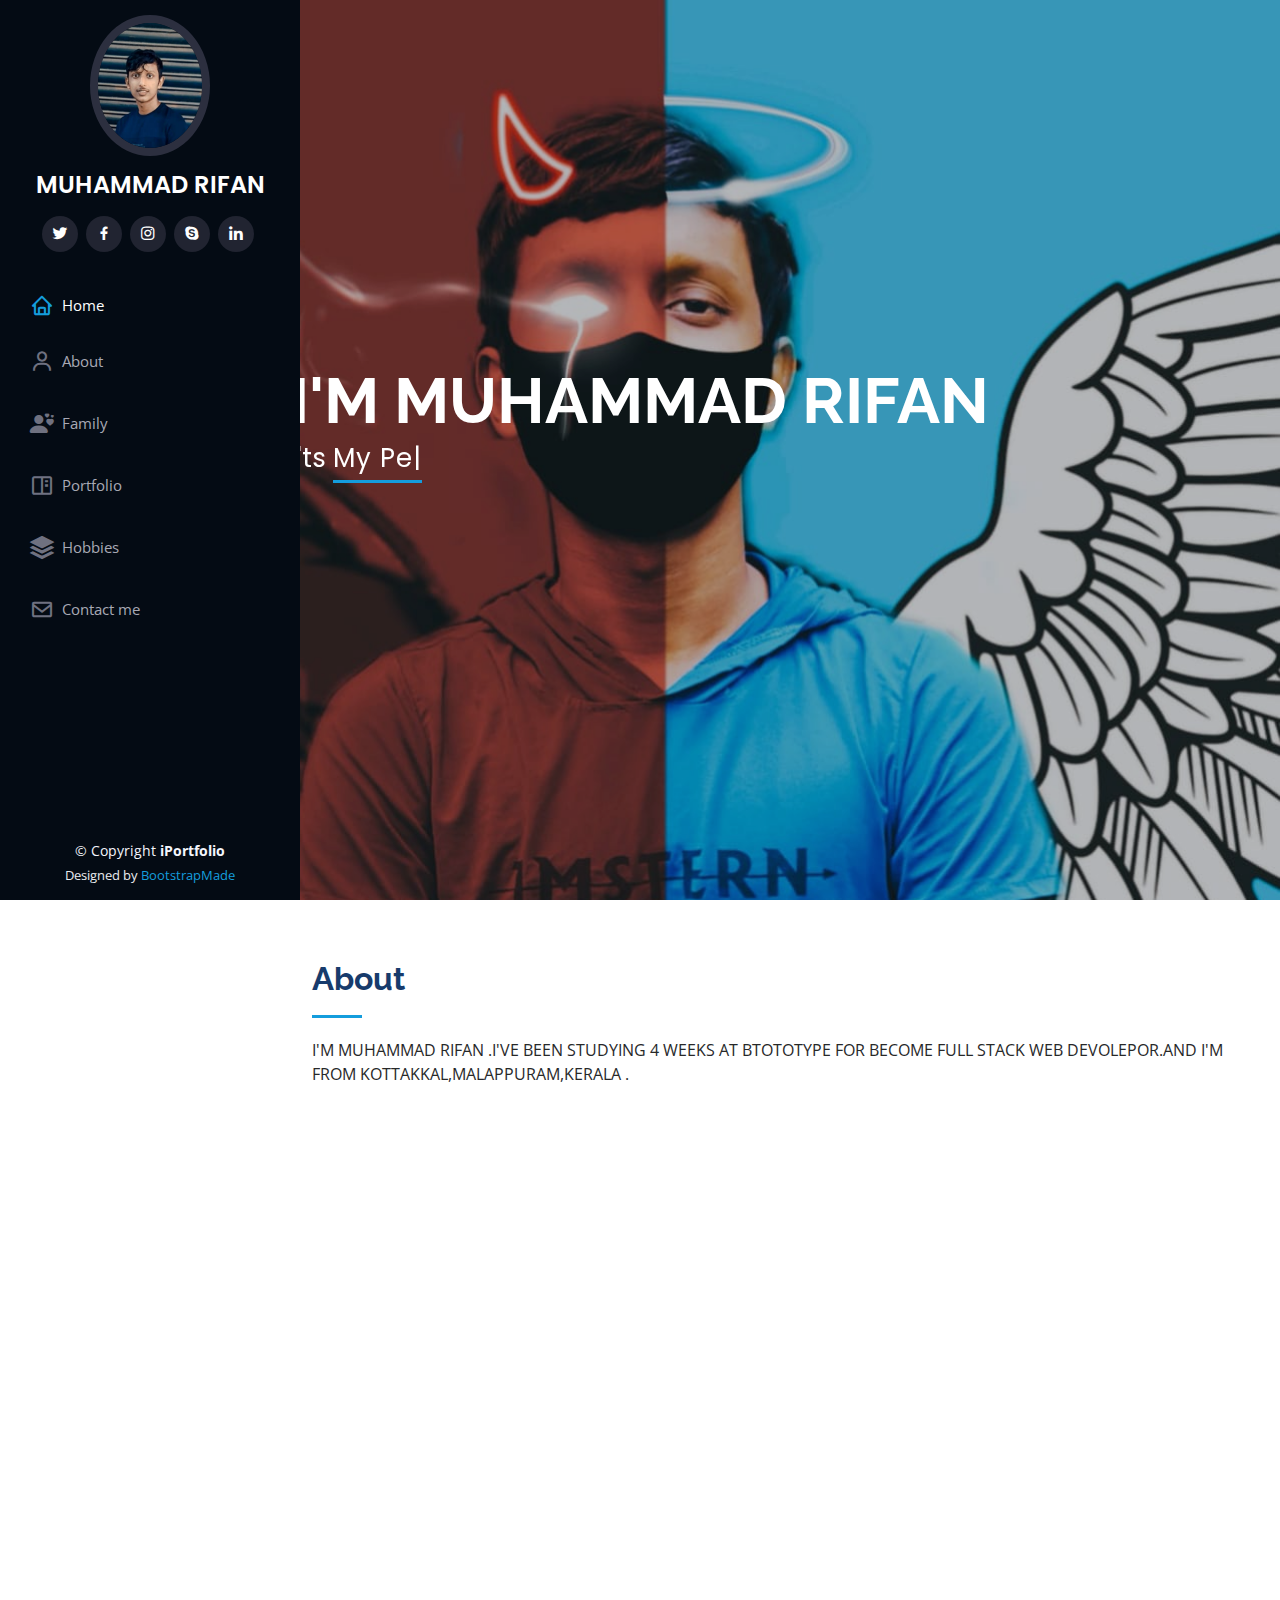
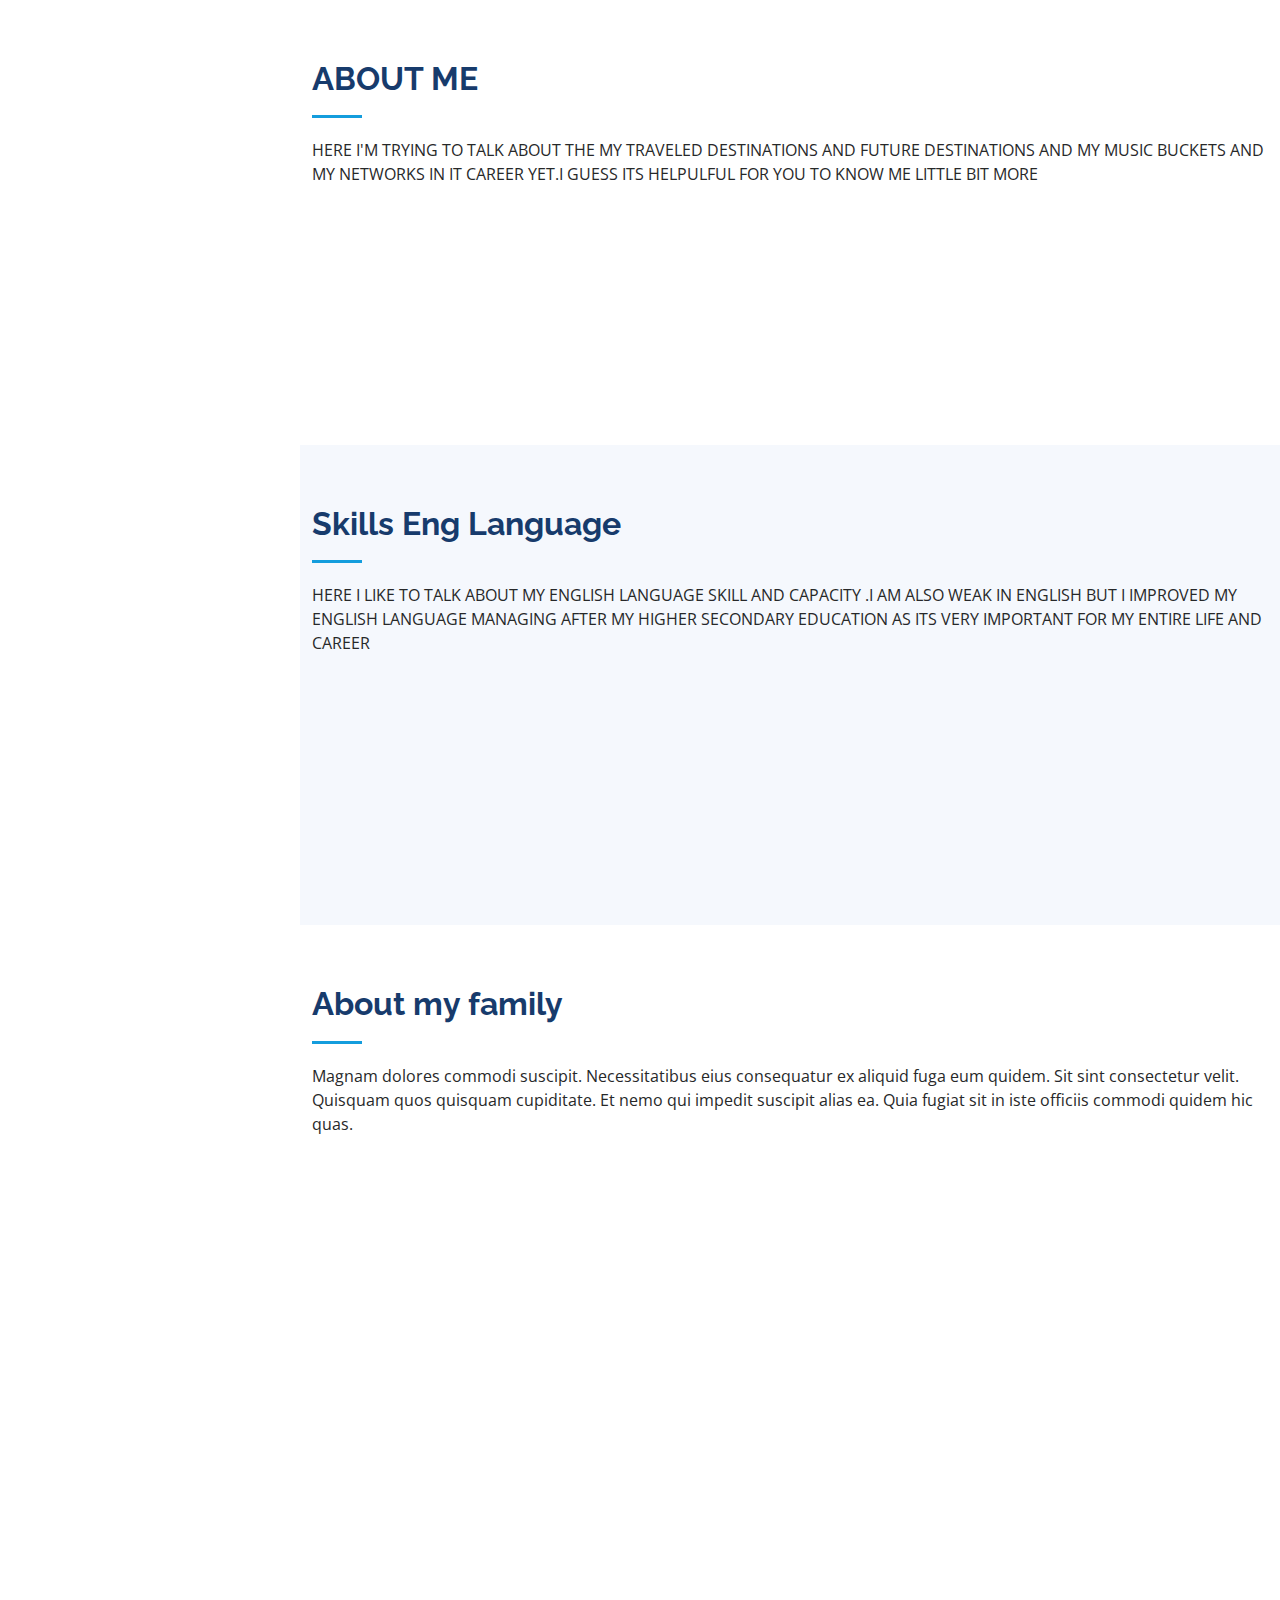
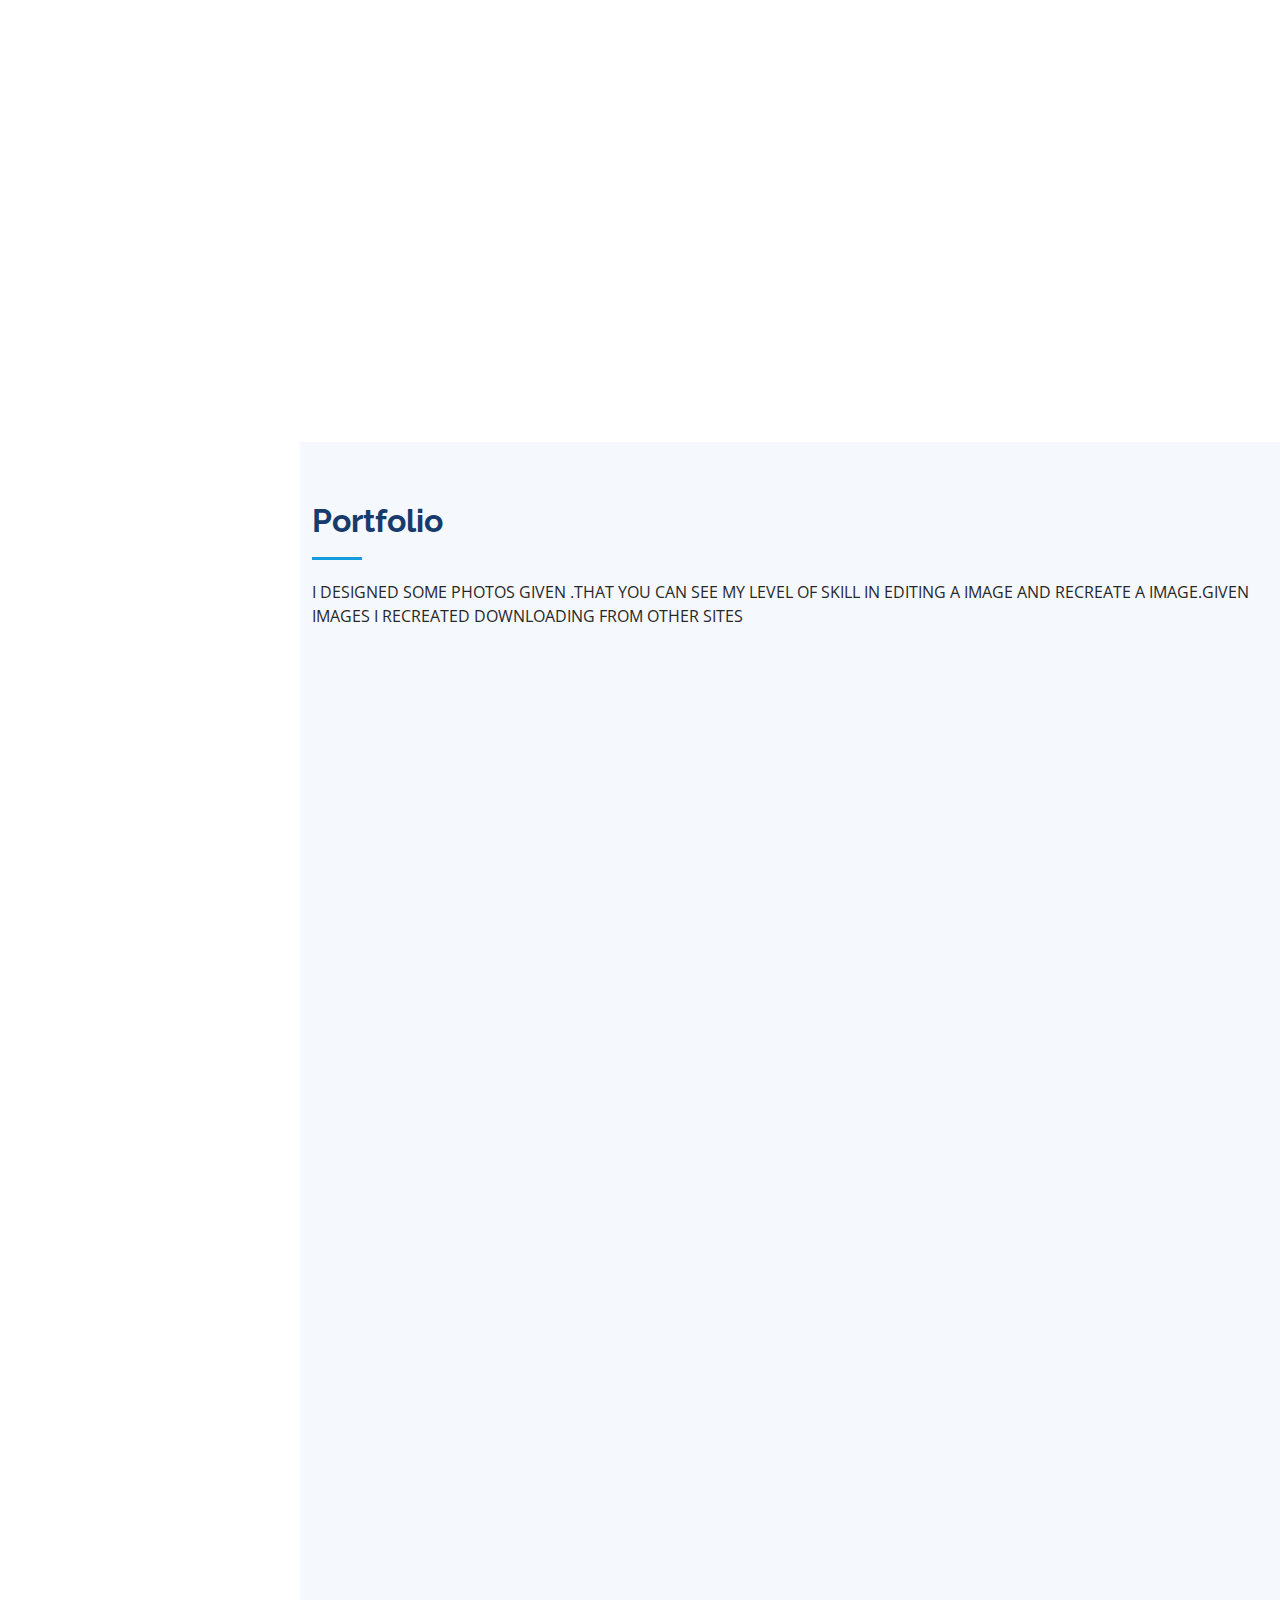
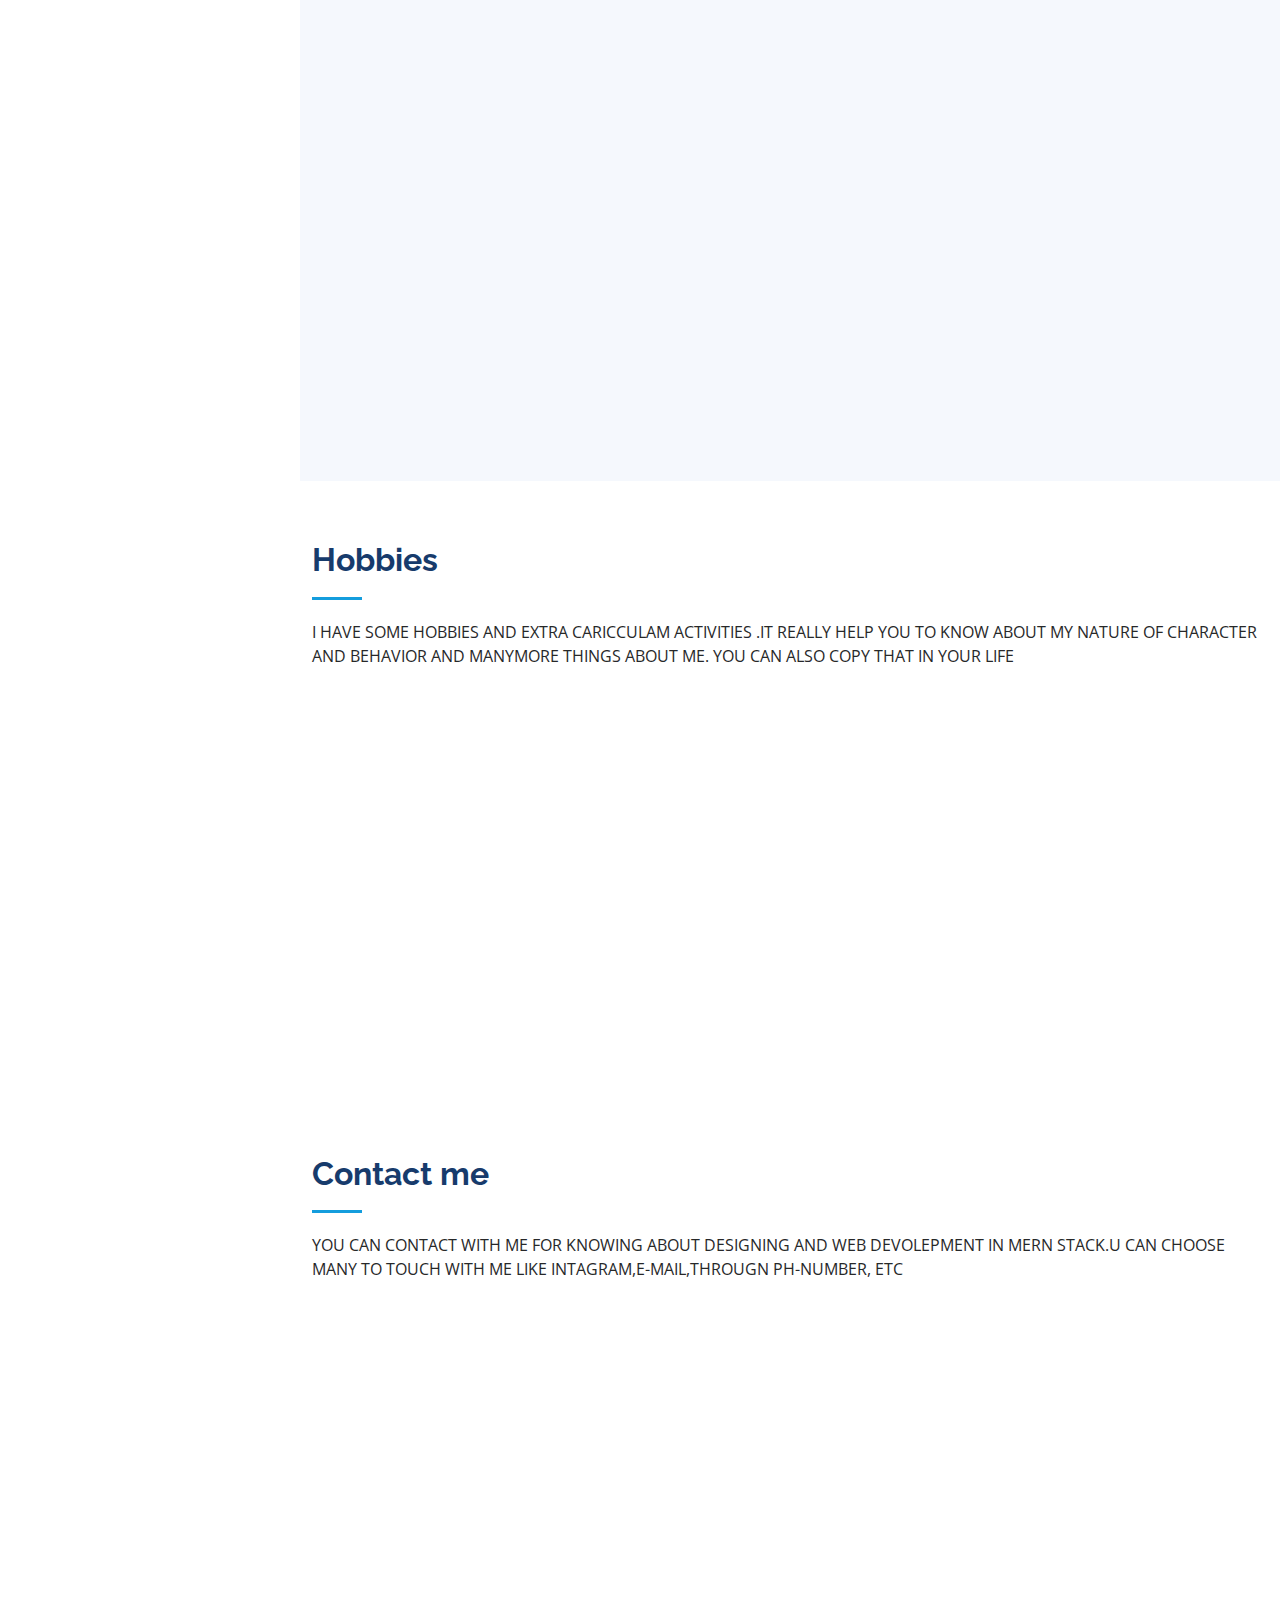
<file: index.html>
<!DOCTYPE html>
<html lang="en">

<head>
  <meta charset="utf-8">
  <meta content="width=device-width, initial-scale=1.0" name="viewport">

  <title>MUHAMMED RIFAN</title>
  <meta content="" name="description">
  <meta content="" name="keywords">

  <!-- Favicons -->
  <link rel="icon" type="image/x-icon" href="assets/img/img4.jpg">
  
  <!-- Google Fonts -->
  <link href="https://fonts.googleapis.com/css?family=Open+Sans:300,300i,400,400i,600,600i,700,700i|Raleway:300,300i,400,400i,500,500i,600,600i,700,700i|Poppins:300,300i,400,400i,500,500i,600,600i,700,700i" rel="stylesheet">
  <script src =

  "https://code.jquery.com/jquery-3.5.0.js">
      </script>
  <!-- Vendor CSS Files -->
  <link href="assets/vendor/aos/aos.css" rel="stylesheet">
  <link href="assets/vendor/bootstrap/css/bootstrap.min.css" rel="stylesheet">
  <link href="assets/vendor/bootstrap-icons/bootstrap-icons.css" rel="stylesheet">
  <link href="assets/vendor/boxicons/css/boxicons.min.css" rel="stylesheet">
  <link href="assets/vendor/glightbox/css/glightbox.min.css" rel="stylesheet">
  <link href="assets/vendor/swiper/swiper-bundle.min.css" rel="stylesheet">

  <!-- Template Main CSS File -->
  <link href="assets/css/style.css" rel="stylesheet">

  <!-- =======================================================
  * Template Name: iPortfolio - v3.10.0
  * Template URL: https://bootstrapmade.com/iportfolio-bootstrap-portfolio-websites-template/
  * Author: BootstrapMade.com
  * License: https://bootstrapmade.com/license/
  ======================================================== -->
</head>

<body>

  <!-- ======= Mobile nav toggle button ======= -->
  <i class="bi bi-list mobile-nav-toggle d-xl-none"></i>

  <!-- ======= Header ======= -->
  <header id="header">
    <div class="d-flex flex-column">

      <div class="profile">
        <img src="assets/img/img1.jpg" alt="" class="img-fluid rounded-circle">
        <h1 class="text-light"><a href="index.html">MUHAMMAD RIFAN</a></h1>
        <div class="social-links mt-3 text-center">
          <a href="#" class="twitter"><i class="bx bxl-twitter"></i></a>
          <a href="https://www.facebook.com/profile.php?id=100089732186227&mibextid=ZbWKwL" class="facebook"><i class="bx bxl-facebook"></i></a>
          <a href="https://instagram.com/rifan_ax3?igshid=ZDdkNTZiNTM=" class="instagram"><i class="bx bxl-instagram"></i></a>
          <a href="#" class="google-plus"><i class="bx bxl-skype"></i></a>
          <a href="#" class="linkedin"><i class="bx bxl-linkedin"></i></a>
        </div>
      </div>

      <nav id="navbar" class="nav-menu navbar">
        <ul>
          <li><a href="#hero" class="nav-link scrollto active"><i class="bx bx-home"></i> <span>Home</span></a></li>
          <li><a href="#about" class="nav-link scrollto"><i class="bx bx-user"></i> <span>About</span></a></li>
          <li><a href="#resume" class="nav-link scrollto"><i class="bi bi-person-hearts"></i> <span>Family</span></a></li>
          <li><a href="#portfolio" class="nav-link scrollto"><i class="bx bx-book-content"></i> <span>Portfolio</span></a></li>
          <li><a href="#services" class="nav-link scrollto"><i class="bi bi-stack"></i> <span>Hobbies</span></a></li>
          <li><a href="#contact" class="nav-link scrollto"><i class="bx bx-envelope"></i> <span>Contact me</span></a></li>
        </ul>
      </nav><!-- .nav-menu -->
    </div>
  </header><!-- End Header -->

  <!-- ======= Hero Section ======= -->
  <section id="hero" class="d-flex flex-column justify-content-center align-items-center">
    <div class="hero-container" data-aos="fade-in">
      <h1>I'M  MUHAMMAD RIFAN</h1>
      <p>I'ts <span class="typed" data-typed-items=" My Personal website, time to know me, My passion"></span></p>
    </div>
  </section><!-- End Hero -->

  <main id="main">

    <!-- ======= About Section ======= -->
    <section id="about" class="about">
      <div class="container">

        <div class="section-title">
          <h2>About</h2>
          <p>I'M MUHAMMAD RIFAN .I'VE BEEN STUDYING 4 WEEKS AT BTOTOTYPE FOR BECOME FULL STACK WEB DEVOLEPOR.AND I'M FROM KOTTAKKAL,MALAPPURAM,KERALA .</p>
        </div>

        <div class="row">
          <div class="col-lg-4" data-aos="fade-right">
            <img src="assets/img/img1.jpg " class="img-fluid" alt="">
          </div>
          <div class="col-lg-8 pt-4 pt-lg-0 content" data-aos="fade-left">
            <h3>MERN STACK DEVOLEPOR &amp; WEB DESIGNER.</h3>
            <p class="fst-italic">
             I'M JUST STARTED TO LEARN MERN STACK DEVELOPER AT BROTOTYPE.IF WANT TO KNOW ABOUT ME MORE ,IT'S GAVE IN BELOW
            </p>
            <div class="row">
              <div class="col-lg-6">
                <ul>
                  <li><i class="bi bi-chevron-right"></i> <strong>Birthday:</strong> <span>26-07-2004</span></li>
                  <li><i class="bi bi-chevron-right"></i> <strong>Website:</strong> <span>www.rifanax3.com</span></li>
                  <li><i class="bi bi-chevron-right"></i> <strong>Phone:</strong> <span>8138957263</span></li>
                  <li><i class="bi bi-chevron-right"></i> <strong>Town:</strong> <span>kottakkal,malappuram</span></li>
                </ul>
              </div>
              <div class="col-lg-6">
                <ul>
                  <li><i class="bi bi-chevron-right"></i> <strong>Age:</strong> <span>18</span></li>
                  <li><i class="bi bi-chevron-right"></i> <strong>Qualification:</strong> <span>Pluse two</span></li>
                  <li><i class="bi bi-chevron-right"></i> <strong>PhEmailone:</strong> <span>email@rifanrifan5544.com</span></li>
                  <li><i class="bi bi-chevron-right"></i> <strong>Domain:</strong> <span>MERN stack</span></li>
                </ul>
              </div>
            </div>
            <p>
             I COMPLETED MY HIGHER SECONDARY EDUCATION FROM G.H.S.S.OTHUKKUNGAL ,MALAPPURAM.AND MY SREAM WAS BIO-SCIENCE. AFTER I CHOOSE 6 MONTH MERN STACK DEVELOPMENT.I LOVE FOOTBALL AND MY IDOL IS CRISTIANO RONALDO.MY HAVE 6 MEMBERS ,ME IS ONE OF ELDER BROTHER AND 3 SISTERS AND A YOUNG BROTHER .AND I'M ALSO A TRAVEL LOVER SO,I ALAWAYS WATCH SAFARI T.V FOR THE PROGRAM SANCHARAM 
            </p>
          </div>
        </div>

      </div>
    </section><!-- End About Section -->

    <!-- ======= Facts Section ======= -->
    <section id="facts" class="facts">
      <div class="container">

        <div class="section-title">
          <h2>ABOUT ME</h2>
          <p>HERE I'M TRYING TO TALK ABOUT THE MY TRAVELED DESTINATIONS AND FUTURE DESTINATIONS AND MY MUSIC BUCKETS AND MY NETWORKS IN IT CAREER YET.I GUESS ITS HELPULFUL FOR YOU TO KNOW ME LITTLE BIT MORE</p>
        </div>

        <div class="row no-gutters">

          <div class="col-lg-3 col-md-6 d-md-flex align-items-md-stretch" data-aos="fade-up">
            <div class="count-box">
              <i class="bi bi-emoji-smile"></i>
              <span data-purecounter-start="0" data-purecounter-end="41" data-purecounter-duration="1" class="purecounter"></span>
              <p><strong>Happy Destination</strong> in 57 places kerala</p>
            </div>
          </div>

          <div class="col-lg-3 col-md-6 d-md-flex align-items-md-stretch" data-aos="fade-up" data-aos-delay="100">
            <div class="count-box">
              <i class="bi bi-journal-richtext"></i>
              <span data-purecounter-start="0" data-purecounter-end="200" data-purecounter-duration="1" class="purecounter"></span>
              <p><strong>Future Destinations</strong> All over the world</p>
            </div>
          </div>

          <div class="col-lg-3 col-md-6 d-md-flex align-items-md-stretch" data-aos="fade-up" data-aos-delay="200">
            <div class="count-box">
              <i class="bi bi-headset"></i>
              <span data-purecounter-start="0" data-purecounter-end="1453" data-purecounter-duration="1" class="purecounter"></span>
              <p><strong>My Music Asset</strong> fav:mary on a</p>
            </div>
          </div>

          <div class="col-lg-3 col-md-6 d-md-flex align-items-md-stretch" data-aos="fade-up" data-aos-delay="300">
            <div class="count-box">
              <i class="bi bi-people"></i>
              <span data-purecounter-start="0" data-purecounter-end="32" data-purecounter-duration="1" class="purecounter"></span>
              <p><strong>Total networks</strong> in IT career</p>
            </div>
          </div>

        </div>

      </div>
    </section><!-- End Facts Section -->

    <!-- ======= Skills Section ======= -->
    <section id="skills" class="skills section-bg">
      <div class="container">

        <div class="section-title">
          <h2>Skills Eng Language</h2>
          <p>HERE I LIKE TO TALK ABOUT MY ENGLISH LANGUAGE SKILL AND CAPACITY .I AM ALSO WEAK IN ENGLISH BUT I IMPROVED MY ENGLISH LANGUAGE MANAGING AFTER MY HIGHER SECONDARY EDUCATION AS ITS VERY IMPORTANT FOR MY ENTIRE LIFE AND CAREER </p>
        </div>

        <div class="row skills-content">

          <div class="col-lg-6" data-aos="fade-up">

            <div class="progress">
              <span class="skill">Reading <i class="val">90%</i></span>
              <div class="progress-bar-wrap">
                <div class="progress-bar" role="progressbar" aria-valuenow="90" aria-valuemin="0" aria-valuemax="100"></div>
              </div>
            </div>

            <div class="progress">
              <span class="skill">Lisening <i class="val">70%</i></span>
              <div class="progress-bar-wrap">
                <div class="progress-bar" role="progressbar" aria-valuenow="70" aria-valuemin="0" aria-valuemax="100"></div>
              </div>
            </div>

            <div class="progress">
              <span class="skill">Speaking <i class="val">65%</i></span>
              <div class="progress-bar-wrap">
                <div class="progress-bar" role="progressbar" aria-valuenow="65" aria-valuemin="0" aria-valuemax="100"></div>
              </div>
            </div>

          </div>

          <div class="col-lg-6" data-aos="fade-up" data-aos-delay="100">

            <div class="progress">
              <span class="skill">Writing <i class="val">88%</i></span>
              <div class="progress-bar-wrap">
                <div class="progress-bar" role="progressbar" aria-valuenow="88" aria-valuemin="0" aria-valuemax="100"></div>
              </div>
            </div>

            <div class="progress">
              <span class="skill">Creativity <i class="val">75%</i></span>
              <div class="progress-bar-wrap">
                <div class="progress-bar" role="progressbar" aria-valuenow="75" aria-valuemin="0" aria-valuemax="100"></div>
              </div>
            </div>

            <div class="progress">
              <span class="skill">Presentation <i class="val">55%</i></span>
              <div class="progress-bar-wrap">
                <div class="progress-bar" role="progressbar" aria-valuenow="55" aria-valuemin="0" aria-valuemax="100"></div>
              </div>
            </div>

          </div>

        </div>

      </div>
    </section><!-- End Skills Section -->

    <!-- ======= Resume Section ======= -->
    <section id="resume" class="resume">
      <div class="container">

        <div class="section-title">
          <h2>About my family</h2>
          <p>Magnam dolores commodi suscipit. Necessitatibus eius consequatur ex aliquid fuga eum quidem. Sit sint consectetur velit. Quisquam quos quisquam cupiditate. Et nemo qui impedit suscipit alias ea. Quia fugiat sit in iste officiis commodi quidem hic quas.</p>
        </div>

        <div class="row">
          <div class="col-lg-6" data-aos="fade-up">
            <h3 class="resume-title">Mother</h3>
            <div class="resume-item pb-0">
              <h4>KHAIRUNNISA</h4>
              <h5>38 - YEAR</h5>
              <p><em>Working as a house wife</em></p>
              <ul>
                <li>Born on malappuram 12-05-1984</li>
                <li>Occupasion: none</li>
                <li>Education: 12th standard</li>
                <li>WEbsite:www.gfk@gmail.com</li>
              </ul>
            </div>

            <h3 class="resume-title">Sister</h3>
            <div class="resume-item">
              <h4>NAHEEMA RIFNA</h4>
              <h5>16 YEAR</h5>
              <p><em>High school student</em></p>
             
              <ul>
                <li>Born on malappuram 08-08-2006</li>
      
                <li>Education: 10th standard</li>
                <li>insta:dstvlogs</li>
              </ul>
             
            </div>
            <div class="resume-item">
              <h4>NAJA RIFNA</h4>
              <h5>10 YEAR</h5>
              <p><em>Student at U.P school</em></p>
              <ul>
                <li>Born on malappuram 16-03-2013</li>
      
                <li>Education: 10th standard</li>
                
              </ul>
            </div>
          </div>
          <div class="col-lg-6" data-aos="fade-up" data-aos-delay="100">
            <h3 class="resume-title">Father</h3>
            <div class="resume-item">
              <h4>ABDUL GAFOOR</h4>
              <h5>45 - YEAR</h5>
              <p><em>Working at, salalah, Oman </em></p>
              <ul>
                <li>Born on malappuram 12-05-1976</li>
                <li>Occupasion: business </li>
                <li>Education: 10th standard</li>
                <li>spouse:khairinnisa</li>
                <li>WEbsite:www.gfk@gmail.com</li>
              </ul>
            </div>
            <div class="resume-item">
              <h3 class="resume-title">Brother</h3>
              <h4>MUHAMMED RISHAN</h4>
              <h5>7 YEAR</h5>
              <p><em>Student at L.P school</em></p>
              <ul>
                <li>Born on kottakkal 16-03-2016</li>
                <li>Education: 2nd standard</li>
                
              </ul>
            </div>
          </div>
        </div>

      </div>
    </section><!-- End Resume Section -->

    <!-- ======= Portfolio Section ======= -->
    <section id="portfolio" class="portfolio section-bg">
      <div class="container">

        <div class="section-title">
          <h2>Portfolio</h2>
          <p>I DESIGNED SOME PHOTOS GIVEN .THAT YOU CAN SEE MY LEVEL OF SKILL IN EDITING A IMAGE AND RECREATE A IMAGE.GIVEN IMAGES I RECREATED DOWNLOADING FROM OTHER SITES</p>
        </div>

        <div class="row" data-aos="fade-up">
          <div class="col-lg-12 d-flex justify-content-center">
            <ul id="portfolio-flters">
              <li data-filter="*" class="filter-active">All</li>
              <li data-filter=".filter-app">App</li>
              <li data-filter=".filter-card">Card</li>
              <li data-filter=".filter-web">Web</li>
            </ul>
          </div>
        </div>

        <div class="row portfolio-container" data-aos="fade-up" data-aos-delay="100">

          <div class="col-lg-4 col-md-6 portfolio-item filter-app">
            <div class="portfolio-wrap">
              <img src="assets/img/img1.jpg"  class="img-fluid" alt="">
              <div class="portfolio-links">
                <a href="assets/img/portfolio/portfolio-1.jpg" data-gallery="portfolioGallery" class="portfolio-lightbox" title="App 1"><i class="bx bx-plus"></i></a>
                <a href="portfolio-details.html" title="More Details"><i class="bx bx-link"></i></a>
              </div>
            </div>
          </div>

          <div class="col-lg-4 col-md-6 portfolio-item filter-web">
            <div class="portfolio-wrap">
              <img src="assets/img/img2.jpg" class="img-fluid" alt="">
              <div class="portfolio-links">
                <a href="assets/img/portfolio/portfolio-2.jpg" data-gallery="portfolioGallery" class="portfolio-lightbox" title="Web 3"><i class="bx bx-plus"></i></a>
                <a href="portfolio-details.html" title="More Details"><i class="bx bx-link"></i></a>
              </div>
            </div>
          </div>

          <div class="col-lg-4 col-md-6 portfolio-item filter-app">
            <div class="portfolio-wrap">
              <img src="assets/img/img3.jpg" class="img-fluid" alt="">
              <div class="portfolio-links">
                <a href="assets/img/portfolio/portfolio-3.jpg" data-gallery="portfolioGallery" class="portfolio-lightbox" title="App 2"><i class="bx bx-plus"></i></a>
                <a href="portfolio-details.html" title="More Details"><i class="bx bx-link"></i></a>
              </div>
            </div>
          </div>

          <div class="col-lg-4 col-md-6 portfolio-item filter-card">
            <div class="portfolio-wrap">
              <img src="assets/img/img4.jpg" class="img-fluid" alt="">
              <div class="portfolio-links">
                <a href="assets/img/portfolio/portfolio-4.jpg" data-gallery="portfolioGallery" class="portfolio-lightbox" title="Card 2"><i class="bx bx-plus"></i></a>
                <a href="portfolio-details.html" title="More Details"><i class="bx bx-link"></i></a>
              </div>
            </div>
          </div>

          <div class="col-lg-4 col-md-6 portfolio-item filter-web">
            <div class="portfolio-wrap">
              <img src="assets/img/img5.jpg" class="img-fluid" alt="">
              <div class="portfolio-links">
                <a href="assets/img/portfolio/portfolio-5.jpg" data-gallery="portfolioGallery" class="portfolio-lightbox" title="Web 2"><i class="bx bx-plus"></i></a>
                <a href="portfolio-details.html" title="More Details"><i class="bx bx-link"></i></a>
              </div>
            </div>
          </div>

          <div class="col-lg-4 col-md-6 portfolio-item filter-app">
            <div class="portfolio-wrap">
              <img src="assets/img/img6.jpg" class="img-fluid" alt="">
              <div class="portfolio-links">
                <a href="assets/img/portfolio/portfolio-6.jpg" data-gallery="portfolioGallery" class="portfolio-lightbox" title="App 3"><i class="bx bx-plus"></i></a>
                <a href="portfolio-details.html" title="More Details"><i class="bx bx-link"></i></a>
              </div>
            </div>
          </div>

          <div class="col-lg-4 col-md-6 portfolio-item filter-card">
            <div class="portfolio-wrap">
              <img src="assets/img/img7.jpg" class="img-fluid" alt="">
              <div class="portfolio-links">
                <a href="assets/img/portfolio/portfolio-7.jpg" data-gallery="portfolioGallery" class="portfolio-lightbox" title="Card 1"><i class="bx bx-plus"></i></a>
                <a href="portfolio-details.html" title="More Details"><i class="bx bx-link"></i></a>
              </div>
            </div>
          </div>

          <div class="col-lg-4 col-md-6 portfolio-item filter-card">
            <div class="portfolio-wrap">
              <img src="assets/img/img8.jpg" class="img-fluid" alt="">
              <div class="portfolio-links">
                <a href="assets/img/portfolio/portfolio-8.jpg" data-gallery="portfolioGallery" class="portfolio-lightbox" title="Card 3"><i class="bx bx-plus"></i></a>
                <a href="portfolio-details.html" title="More Details"><i class="bx bx-link"></i></a>
              </div>
            </div>
          </div>

          <div class="col-lg-4 col-md-6 portfolio-item filter-web">
            <div class="portfolio-wrap">
              <img src="assets/img/img9.jpg" class="img-fluid" alt="">
              <div class="portfolio-links">
                <a href="assets/img/portfolio/portfolio-9.jpg" data-gallery="portfolioGallery" class="portfolio-lightbox" title="Web 3"><i class="bx bx-plus"></i></a>
                <a href="portfolio-details.html" title="More Details"><i class="bx bx-link"></i></a>
              </div>
            </div>
          </div>

        </div>

      </div>
    </section><!-- End Portfolio Section -->

    <!-- ======= Services Section ======= -->
    <section id="services" class="services">
      <div class="container">

        <div class="section-title">
          <h2>Hobbies</h2>
          <p>I HAVE SOME HOBBIES AND EXTRA CARICCULAM ACTIVITIES .IT REALLY HELP YOU TO KNOW ABOUT MY NATURE OF CHARACTER AND BEHAVIOR AND MANYMORE THINGS ABOUT ME. YOU CAN ALSO COPY THAT IN YOUR LIFE</p>
        </div>

        <div class="row">
          <div class="col-lg-4 col-md-6 icon-box" data-aos="fade-up">
            <div class="icon"><i class="bi bi-book"></i></div>
            <h4 class="title"><a href="">Reading</a></h4>
            <p class="description">I spend more than 1 hour for reading each day.my best book was rich dad poor dad one of best book i ever read </p>
          </div>
          <div class="col-lg-4 col-md-6 icon-box" data-aos="fade-up" data-aos-delay="100">
            <div class="icon"><i class="bi bi-pen"></i></div>
            <h4 class="title"><a href="">Writing stories</a></h4>
            <p class="description">i would spend my time to write short stories in my holydays about my life incidence and experience</p>
          </div>
          <div class="col-lg-4 col-md-6 icon-box" data-aos="fade-up" data-aos-delay="200">
            <div class="icon"><i class="bi bi-bar-chart"></i></div>
            <h4 class="title"><a href="">Personal finance</a></h4>
            <p class="description">I love finance field and i love to invest money and save moneyand getting financial knowledge</p>
          </div>
          <div class="col-lg-4 col-md-6 icon-box" data-aos="fade-up" data-aos-delay="300">
            <div class="icon"><i class="bi bi-lightning-charge"></i></div>
            <h4 class="title"><a href="">Sports</a></h4>
            <p class="description">I love to play football in every evening more than other sports activities after i like to play cricket</p>
          </div>
          <div class="col-lg-4 col-md-6 icon-box" data-aos="fade-up" data-aos-delay="400">
            <div class="icon"><i class="bi bi-film"></i></div>
            <h4 class="title"><a href="">Waching movies</a></h4>
            <p class="description">I always watch movies like hollywood and bollywood,malayalam also, fav.movie:avatar </p>
          </div>
          <div class="col-lg-4 col-md-6 icon-box" data-aos="fade-up" data-aos-delay="500">
            <div class="icon"><i class="bi bi-music-note"></i></div>
            <h4 class="title"><a href="">Music lover</a></h4>
            <p class="description">I always hear my favourite music through spotify when i was travelling in bus and in my free time </p>
          </div>
        </div>

      </div>
    </section><!-- End Services Section -->

   

    <!-- ======= Contact Section ======= -->
    <section id="contact" class="contact">
      <div class="container">

        <div class="section-title">
          <h2>Contact me</h2>
          <p> YOU CAN CONTACT WITH ME FOR KNOWING ABOUT DESIGNING AND WEB DEVOLEPMENT IN MERN STACK.U CAN CHOOSE MANY TO TOUCH WITH ME LIKE INTAGRAM,E-MAIL,THROUGN PH-NUMBER, ETC</p>
        </div>

        <div class="row" data-aos="fade-in">

          <div class="col-lg-5 d-flex align-items-stretch">
            <div class="info">
              <div class="address">
                <i class="bi bi-geo-alt"></i>
                <h4>Location:</h4>
                <p>Kottakkal,malappuram,kerala</p>
              </div>

              <div class="email">
                <i class="bi bi-envelope"></i>
                <h4>Email:</h4>
                <p>www.rifanmuhammed173@gamil.com</p>
              </div>

              <div class="phone">
                <i class="bi bi-phone"></i>
                <h4>Call:</h4>
                <p>+91 8138957263</p>
              </div>

              <iframe src="https://www.google.com/maps/embed?pb=!1m18!1m12!1m3!1d3916.4962667817626!2d76.00249331447677!3d11.001343592169142!2m3!1f0!2f0!3f0!3m2!1i1024!2i768!4f13.1!3m3!1m2!1s0x3ba7b527e9eea079%3A0xfffdf01e9da6fbe0!2skottakkal%20bus%20stand!5e0!3m2!1sen!2sin!4v1675666296936!5m2!1sen!2sin" frameborder="0" style="border:0; width: 100%; height: 290px;" allowfullscreen></iframe>
            </div>

          </div>

          <div class="col-lg-7 mt-5 mt-lg-0 d-flex align-items-stretch">
            <form id="formId" action="https://script.google.com/macros/s/AKfycbxB6ueMxtKZPbL-YJfuOOkdx5rh56fCCAEXYMTJFj0OYZnDIGJa_drYIwX8h58XHrWv/exec" method="post" role="form" class="php-email-form">
              <div class="row">
                <div class="form-group col-md-6">
                  <label for="name">Your Name</label>
                  <input type="text" name="name" class="form-control" id="name" required>
                </div>
                <div class="form-group col-md-6">
                  <label for="name">Your Email</label>
                  <input type="email" class="form-control" name="email" id="email" required>
                </div>
              </div>
              <div class="form-group">
                <label for="name">Subject</label>
                <input type="text" class="form-control" name="subject" id="subject" required>
              </div>
              <div class="form-group">
                <label for="name">Message</label>
                <textarea class="form-control" name="message" rows="10" required></textarea>
              </div>
              <div class="my-3">
                <div class="loading">Loading</div>
                <div class="error-message"></div>
                <div class="sent-message">Your message has been sent. Thank you!</div>
              </div>
              <div class="text-center" id="submitButton" ><button type="submit">Send Message</button></div>
            </form>
          </div>

        </div>

      </div>
    </section><!-- End Contact Section -->

  </main><!-- End #main -->

  <!-- ======= Footer ======= -->
  <footer id="footer">
    <div class="container">
      <div class="copyright">
        &copy; Copyright <strong><span>iPortfolio</span></strong>
      </div>
      <div class="credits">
        <!-- All the links in the footer should remain intact. -->
        <!-- You can delete the links only if you purchased the pro version. -->
        <!-- Licensing information: https://bootstrapmade.com/license/ -->
        <!-- Purchase the pro version with working PHP/AJAX contact form: https://bootstrapmade.com/iportfolio-bootstrap-portfolio-websites-template/ -->
        Designed by <a href="https://bootstrapmade.com/">BootstrapMade</a>
      </div>
    </div>
  </footer><!-- End  Footer -->

  <a href="#" class="back-to-top d-flex align-items-center justify-content-center"><i class="bi bi-arrow-up-short"></i></a>

  <!-- Vendor JS Files -->
  <script src="assets/vendor/purecounter/purecounter_vanilla.js"></script>
  <script src="assets/vendor/aos/aos.js"></script>
  <script src="assets/vendor/bootstrap/js/bootstrap.bundle.min.js"></script>
  <script src="assets/vendor/glightbox/js/glightbox.min.js"></script>
  <script src="assets/vendor/isotope-layout/isotope.pkgd.min.js"></script>
  <script src="assets/vendor/swiper/swiper-bundle.min.js"></script>
  <script src="assets/vendor/typed.js/typed.min.js"></script>
  <script src="assets/vendor/waypoints/noframework.waypoints.js"></script>
  <script src="assets/vendor/php-email-form/validate.js"></script>

  <!-- Template Main JS File -->
  <script src="assets/js/main.js"></script>

</body>

</html>
</file>
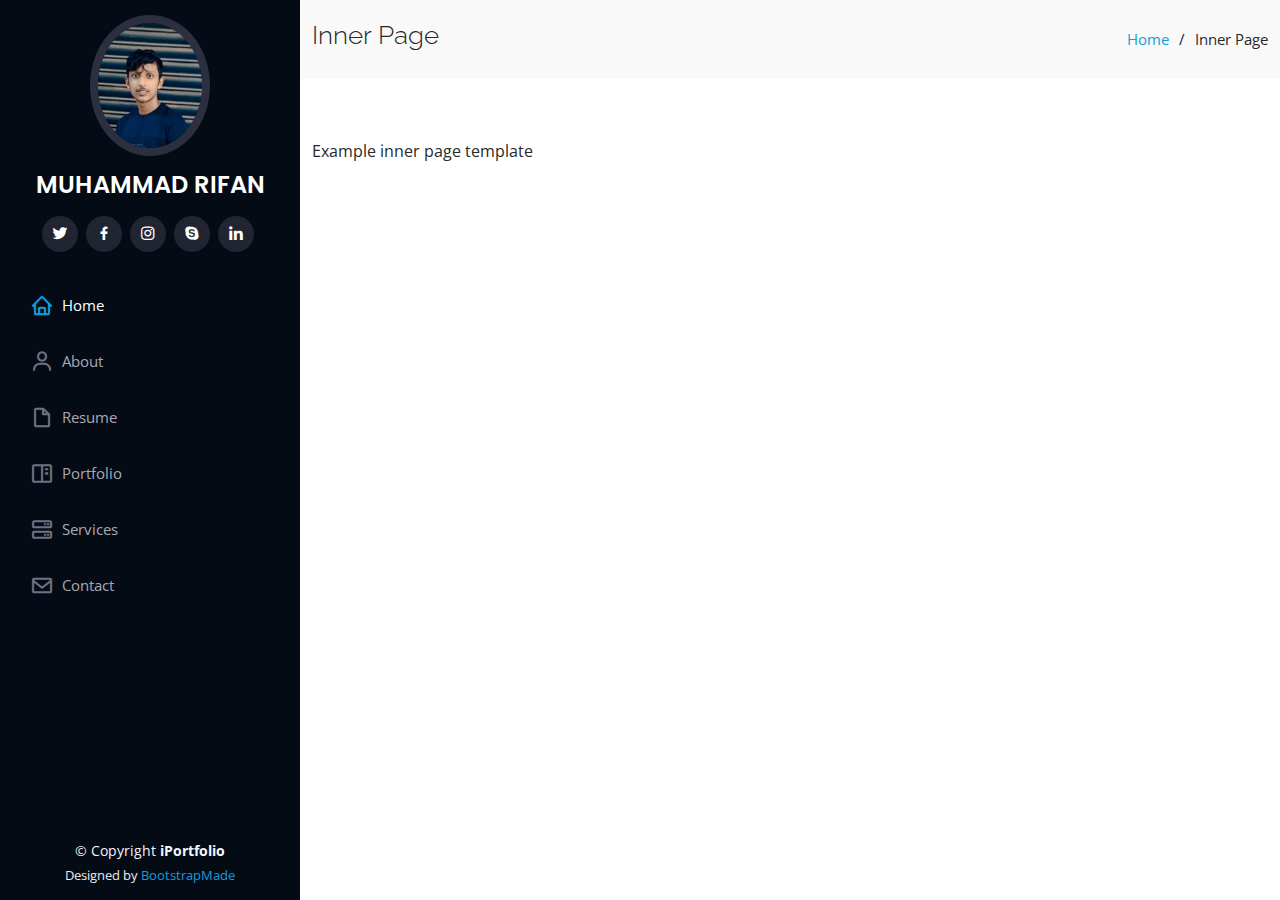
<file: inner-page.html>
<!DOCTYPE html>
<html lang="en">

<head>
  <meta charset="utf-8">
  <meta content="width=device-width, initial-scale=1.0" name="viewport">

  <title>Inner Page - iPortfolio Bootstrap Template</title>
  <meta content="" name="description">
  <meta content="" name="keywords">

  <!-- Favicons -->
  <link href="assets/img/favicon.png" rel="icon">
  <link href="assets/img/apple-touch-icon.png" rel="apple-touch-icon">

  <!-- Google Fonts -->
  <link href="https://fonts.googleapis.com/css?family=Open+Sans:300,300i,400,400i,600,600i,700,700i|Raleway:300,300i,400,400i,500,500i,600,600i,700,700i|Poppins:300,300i,400,400i,500,500i,600,600i,700,700i" rel="stylesheet">

  <!-- Vendor CSS Files -->
  <link href="assets/vendor/aos/aos.css" rel="stylesheet">
  <link href="assets/vendor/bootstrap/css/bootstrap.min.css" rel="stylesheet">
  <link href="assets/vendor/bootstrap-icons/bootstrap-icons.css" rel="stylesheet">
  <link href="assets/vendor/boxicons/css/boxicons.min.css" rel="stylesheet">
  <link href="assets/vendor/glightbox/css/glightbox.min.css" rel="stylesheet">
  <link href="assets/vendor/swiper/swiper-bundle.min.css" rel="stylesheet">

  <!-- Template Main CSS File -->
  <link href="assets/css/style.css" rel="stylesheet">

  <!-- =======================================================
  * Template Name: iPortfolio - v3.10.0
  * Template URL: https://bootstrapmade.com/iportfolio-bootstrap-portfolio-websites-template/
  * Author: BootstrapMade.com
  * License: https://bootstrapmade.com/license/
  ======================================================== -->
</head>

<body>

  <!-- ======= Mobile nav toggle button ======= -->
  <i class="bi bi-list mobile-nav-toggle d-xl-none"></i>

  <!-- ======= Header ======= -->
  <header id="header">
    <div class="d-flex flex-column">

      <div class="profile">
        <img src="assets/img/img1.jpg" alt="" class="img-fluid rounded-circle">
        <h1 class="text-light"><a href="index.html">MUHAMMAD RIFAN</a></h1>
        <div class="social-links mt-3 text-center">
          <a href="#" class="twitter"><i class="bx bxl-twitter"></i></a>
          <a href="#" class="facebook"><i class="bx bxl-facebook"></i></a>
          <a href="#" class="instagram"><i class="bx bxl-instagram"></i></a>
          <a href="#" class="google-plus"><i class="bx bxl-skype"></i></a>
          <a href="#" class="linkedin"><i class="bx bxl-linkedin"></i></a>
        </div>
      </div>

      <nav id="navbar" class="nav-menu navbar">
        <ul>
          <li><a href="#hero" class="nav-link scrollto active"><i class="bx bx-home"></i> <span>Home</span></a></li>
          <li><a href="#about" class="nav-link scrollto"><i class="bx bx-user"></i> <span>About</span></a></li>
          <li><a href="#resume" class="nav-link scrollto"><i class="bx bx-file-blank"></i> <span>Resume</span></a></li>
          <li><a href="#portfolio" class="nav-link scrollto"><i class="bx bx-book-content"></i> <span>Portfolio</span></a></li>
          <li><a href="#services" class="nav-link scrollto"><i class="bx bx-server"></i> <span>Services</span></a></li>
          <li><a href="#contact" class="nav-link scrollto"><i class="bx bx-envelope"></i> <span>Contact</span></a></li>
        </ul>
      </nav><!-- .nav-menu -->
    </div>
  </header><!-- End Header -->

  <main id="main">

    <!-- ======= Breadcrumbs ======= -->
    <section class="breadcrumbs">
      <div class="container">

        <div class="d-flex justify-content-between align-items-center">
          <h2>Inner Page</h2>
          <ol>
            <li><a href="index.html">Home</a></li>
            <li>Inner Page</li>
          </ol>
        </div>

      </div>
    </section><!-- End Breadcrumbs -->

    <section class="inner-page">
      <div class="container">
        <p>
          Example inner page template
        </p>
      </div>
    </section>

  </main><!-- End #main -->

  <!-- ======= Footer ======= -->
  <footer id="footer">
    <div class="container">
      <div class="copyright">
        &copy; Copyright <strong><span>iPortfolio</span></strong>
      </div>
      <div class="credits">
        <!-- All the links in the footer should remain intact. -->
        <!-- You can delete the links only if you purchased the pro version. -->
        <!-- Licensing information: https://bootstrapmade.com/license/ -->
        <!-- Purchase the pro version with working PHP/AJAX contact form: https://bootstrapmade.com/iportfolio-bootstrap-portfolio-websites-template/ -->
        Designed by <a href="https://bootstrapmade.com/">BootstrapMade</a>
      </div>
    </div>
  </footer><!-- End  Footer -->

  <a href="#" class="back-to-top d-flex align-items-center justify-content-center"><i class="bi bi-arrow-up-short"></i></a>

  <!-- Vendor JS Files -->
  <script src="assets/vendor/purecounter/purecounter_vanilla.js"></script>
  <script src="assets/vendor/aos/aos.js"></script>
  <script src="assets/vendor/bootstrap/js/bootstrap.bundle.min.js"></script>
  <script src="assets/vendor/glightbox/js/glightbox.min.js"></script>
  <script src="assets/vendor/isotope-layout/isotope.pkgd.min.js"></script>
  <script src="assets/vendor/swiper/swiper-bundle.min.js"></script>
  <script src="assets/vendor/typed.js/typed.min.js"></script>
  <script src="assets/vendor/waypoints/noframework.waypoints.js"></script>
  <script src="assets/vendor/php-email-form/validate.js"></script>

  <!-- Template Main JS File -->
  <script src="assets/js/main.js"></script>

</body>

</html>
</file>
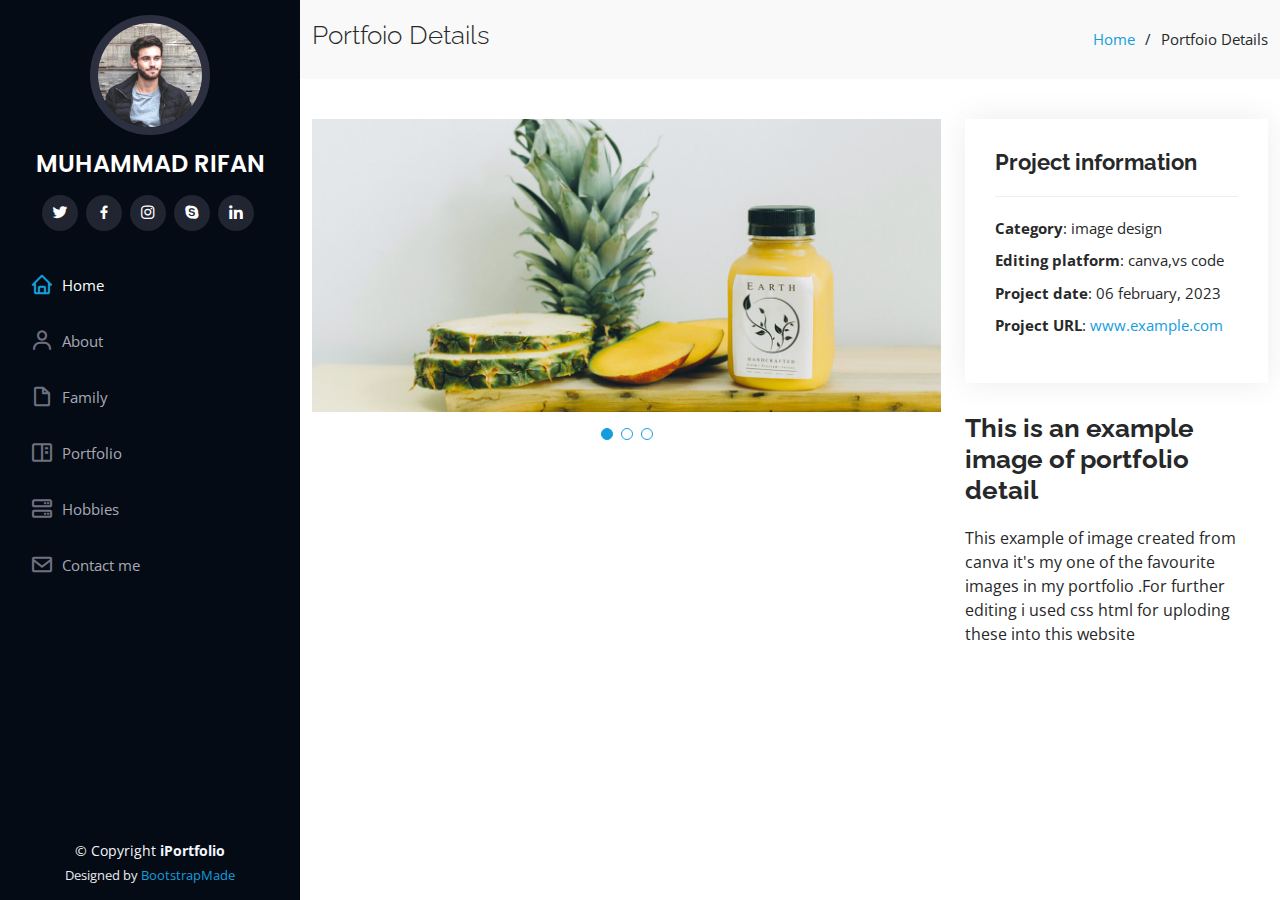
<file: portfolio-details.html>
<!DOCTYPE html>
<html lang="en">

<head>
  <meta charset="utf-8">
  <meta content="width=device-width, initial-scale=1.0" name="viewport">

  <title>Portfolio Details - iPortfolio Bootstrap Template</title>
  <meta content="" name="description">
  <meta content="" name="keywords">

  <!-- Favicons -->
  <link href="assets/img/favicon.png" rel="icon">
  <link href="assets/img/apple-touch-icon.png" rel="apple-touch-icon">

  <!-- Google Fonts -->
  <link href="https://fonts.googleapis.com/css?family=Open+Sans:300,300i,400,400i,600,600i,700,700i|Raleway:300,300i,400,400i,500,500i,600,600i,700,700i|Poppins:300,300i,400,400i,500,500i,600,600i,700,700i" rel="stylesheet">

  <!-- Vendor CSS Files -->
  <link href="assets/vendor/aos/aos.css" rel="stylesheet">
  <link href="assets/vendor/bootstrap/css/bootstrap.min.css" rel="stylesheet">
  <link href="assets/vendor/bootstrap-icons/bootstrap-icons.css" rel="stylesheet">
  <link href="assets/vendor/boxicons/css/boxicons.min.css" rel="stylesheet">
  <link href="assets/vendor/glightbox/css/glightbox.min.css" rel="stylesheet">
  <link href="assets/vendor/swiper/swiper-bundle.min.css" rel="stylesheet">

  <!-- Template Main CSS File -->
  <link href="assets/css/style.css" rel="stylesheet">

  <!-- =======================================================
  * Template Name: iPortfolio - v3.10.0
  * Template URL: https://bootstrapmade.com/iportfolio-bootstrap-portfolio-websites-template/
  * Author: BootstrapMade.com
  * License: https://bootstrapmade.com/license/
  ======================================================== -->
</head>

<body>

  <!-- ======= Mobile nav toggle button ======= -->
  <i class="bi bi-list mobile-nav-toggle d-xl-none"></i>

  <!-- ======= Header ======= -->
  <header id="header">
    <div class="d-flex flex-column">

      <div class="profile">
        <img src="assets/img/profile-img.jpg" alt="" class="img-fluid rounded-circle">
        <h1 class="text-light"><a href="index.html">MUHAMMAD RIFAN</a></h1>
        <div class="social-links mt-3 text-center">
          <a href="#" class="twitter"><i class="bx bxl-twitter"></i></a>
          <a href="#" class="facebook"><i class="bx bxl-facebook"></i></a>
          <a href="#" class="instagram"><i class="bx bxl-instagram"></i></a>
          <a href="#" class="google-plus"><i class="bx bxl-skype"></i></a>
          <a href="#" class="linkedin"><i class="bx bxl-linkedin"></i></a>
        </div>
      </div>

      <nav id="navbar" class="nav-menu navbar">
        <ul>
          <li><a href="#hero" class="nav-link scrollto active"><i class="bx bx-home"></i> <span>Home</span></a></li>
          <li><a href="#about" class="nav-link scrollto"><i class="bx bx-user"></i> <span>About</span></a></li>
          <li><a href="#resume" class="nav-link scrollto"><i class="bx bx-file-blank"></i> <span>Family</span></a></li>
          <li><a href="#portfolio" class="nav-link scrollto"><i class="bx bx-book-content"></i> <span>Portfolio</span></a></li>
          <li><a href="#services" class="nav-link scrollto"><i class="bx bx-server"></i> <span>Hobbies</span></a></li>
          <li><a href="#contact" class="nav-link scrollto"><i class="bx bx-envelope"></i> <span>Contact me</span></a></li>
        </ul>
      </nav><!-- .nav-menu -->
    </div>
  </header><!-- End Header -->

  <main id="main">

    <!-- ======= Breadcrumbs ======= -->
    <section id="breadcrumbs" class="breadcrumbs">
      <div class="container">

        <div class="d-flex justify-content-between align-items-center">
          <h2>Portfoio Details</h2>
          <ol>
            <li><a href="index.html">Home</a></li>
            <li>Portfoio Details</li>
          </ol>
        </div>

      </div>
    </section><!-- End Breadcrumbs -->

    <!-- ======= Portfolio Details Section ======= -->
    <section id="portfolio-details" class="portfolio-details">
      <div class="container">

        <div class="row gy-4">

          <div class="col-lg-8">
            <div class="portfolio-details-slider swiper">
              <div class="swiper-wrapper align-items-center">

                <div class="swiper-slide">
                  <img src="assets/img/portfolio/portfolio-details-1.jpg" alt="">
                </div>

                <div class="swiper-slide">
                  <img src="assets/img/portfolio/portfolio-details-2.jpg" alt="">
                </div>

                <div class="swiper-slide">
                  <img src="assets/img/portfolio/portfolio-details-3.jpg" alt="">
                </div>

              </div>
              <div class="swiper-pagination"></div>
            </div>
          </div>

          <div class="col-lg-4">
            <div class="portfolio-info">
              <h3>Project information</h3>
              <ul>
                <li><strong>Category</strong>: image design</li>
                <li><strong>Editing platform</strong>: canva,vs code</li>
                <li><strong>Project date</strong>: 06 february, 2023</li>
                <li><strong>Project URL</strong>: <a href="#">www.example.com</a></li>
              </ul>
            </div>
            <div class="portfolio-description">
              <h2>This is an example image of portfolio detail</h2>
              <p>
                This example of image created from canva it's my one of the favourite images in my portfolio .For further editing i used css html for uploding these into this website
              </p>
            </div>
          </div>

        </div>

      </div>
    </section><!-- End Portfolio Details Section -->

  </main><!-- End #main -->

  <!-- ======= Footer ======= -->
  <footer id="footer">
    <div class="container">
      <div class="copyright">
        &copy; Copyright <strong><span>iPortfolio</span></strong>
      </div>
      <div class="credits">
        <!-- All the links in the footer should remain intact. -->
        <!-- You can delete the links only if you purchased the pro version. -->
        <!-- Licensing information: https://bootstrapmade.com/license/ -->
        <!-- Purchase the pro version with working PHP/AJAX contact form: https://bootstrapmade.com/iportfolio-bootstrap-portfolio-websites-template/ -->
        Designed by <a href="https://bootstrapmade.com/">BootstrapMade</a>
      </div>
    </div>
  </footer><!-- End  Footer -->

  <a href="#" class="back-to-top d-flex align-items-center justify-content-center"><i class="bi bi-arrow-up-short"></i></a>

  <!-- Vendor JS Files -->
  <script src="assets/vendor/purecounter/purecounter_vanilla.js"></script>
  <script src="assets/vendor/aos/aos.js"></script>
  <script src="assets/vendor/bootstrap/js/bootstrap.bundle.min.js"></script>
  <script src="assets/vendor/glightbox/js/glightbox.min.js"></script>
  <script src="assets/vendor/isotope-layout/isotope.pkgd.min.js"></script>
  <script src="assets/vendor/swiper/swiper-bundle.min.js"></script>
  <script src="assets/vendor/typed.js/typed.min.js"></script>
  <script src="assets/vendor/waypoints/noframework.waypoints.js"></script>
  <script src="assets/vendor/php-email-form/validate.js"></script>

  <!-- Template Main JS File -->
  <script src="assets/js/main.js"></script>

</body>

</html>
</file>
<file: assets/css/style.css>
/**
* Template Name: iPortfolio - v3.10.0
* Template URL: https://bootstrapmade.com/iportfolio-bootstrap-portfolio-websites-template/
* Author: BootstrapMade.com
* License: https://bootstrapmade.com/license/
*/

/*--------------------------------------------------------------
# General
--------------------------------------------------------------*/
body {
  font-family: "Open Sans", sans-serif;
  color: #272829;
}

a {
  color: #149ddd;
  text-decoration: none;
}

a:hover {
  color: #37b3ed;
  text-decoration: none;
}

h1,
h2,
h3,
h4,
h5,
h6 {
  font-family: "Raleway", sans-serif;
}

/*--------------------------------------------------------------
# Back to top button
--------------------------------------------------------------*/
.back-to-top {
  position: fixed;
  visibility: hidden;
  opacity: 0;
  right: 15px;
  bottom: 15px;
  z-index: 996;
  background: #149ddd;
  width: 40px;
  height: 40px;
  border-radius: 50px;
  transition: all 0.4s;
}

.back-to-top i {
  font-size: 28px;
  color: #fff;
  line-height: 0;
}

.back-to-top:hover {
  background: #2eafec;
  color: #fff;
}

.back-to-top.active {
  visibility: visible;
  opacity: 1;
}

/*--------------------------------------------------------------
# Header
--------------------------------------------------------------*/
#header {
  position: fixed;
  top: 0;
  left: 0;
  bottom: 0;
  width: 300px;
  transition: all ease-in-out 0.5s;
  z-index: 9997;
  transition: all 0.5s;
  padding: 0 15px;
  background: #040b14;
  overflow-y: auto;
}

#header .profile img {
  margin: 15px auto;
  display: block;
  width: 120px;
  border: 8px solid #2c2f3f;
}

#header .profile h1 {
  font-size: 24px;
  margin: 0;
  padding: 0;
  font-weight: 600;
  -moz-text-align-last: center;
  text-align-last: center;
  font-family: "Poppins", sans-serif;
}

#header .profile h1 a,
#header .profile h1 a:hover {
  color: #fff;
  text-decoration: none;
}

#header .profile .social-links a {
  font-size: 18px;
  display: inline-block;
  background: #212431;
  color: #fff;
  line-height: 1;
  padding: 8px 0;
  margin-right: 4px;
  border-radius: 50%;
  text-align: center;
  width: 36px;
  height: 36px;
  transition: 0.3s;
}

#header .profile .social-links a:hover {
  background: #149ddd;
  color: #fff;
  text-decoration: none;
}

#main {
  margin-left: 300px;
}

@media (max-width: 1199px) {
  #header {
    left: -300px;
  }

  #main {
    margin-left: 0;
  }
}

/*--------------------------------------------------------------
# Navigation Menu
--------------------------------------------------------------*/
/* Desktop Navigation */
.nav-menu {
  padding: 30px 0 0 0;
}

.nav-menu * {
  margin: 0;
  padding: 0;
  list-style: none;
}

.nav-menu>ul>li {
  position: relative;
  white-space: nowrap;
}

.nav-menu a,
.nav-menu a:focus {
  display: flex;
  align-items: center;
  color: #a8a9b4;
  padding: 12px 15px;
  margin-bottom: 8px;
  transition: 0.3s;
  font-size: 15px;
}

.nav-menu a i,
.nav-menu a:focus i {
  font-size: 24px;
  padding-right: 8px;
  color: #6f7180;
}

.nav-menu a:hover,
.nav-menu .active,
.nav-menu .active:focus,
.nav-menu li:hover>a {
  text-decoration: none;
  color: #fff;
}

.nav-menu a:hover i,
.nav-menu .active i,
.nav-menu .active:focus i,
.nav-menu li:hover>a i {
  color: #149ddd;
}

/* Mobile Navigation */
.mobile-nav-toggle {
  position: fixed;
  right: 15px;
  top: 15px;
  z-index: 9998;
  border: 0;
  font-size: 24px;
  transition: all 0.4s;
  outline: none !important;
  background-color: #149ddd;
  color: #fff;
  width: 40px;
  height: 40px;
  display: inline-flex;
  align-items: center;
  justify-content: center;
  line-height: 0;
  border-radius: 50px;
  cursor: pointer;
}

.mobile-nav-active {
  overflow: hidden;
}

.mobile-nav-active #header {
  left: 0;
}

/*--------------------------------------------------------------
# Hero Section
--------------------------------------------------------------*/
#hero {
  width: 100%;
  height: 100vh;
  background: url("../img/img4.jpg") top center;
  background-size: cover;
}

#hero:before {
  content: "";
  background: rgba(5, 13, 24, 0.3);
  position: absolute;
  bottom: 0;
  top: 0;
  left: 0;
  right: 0;
  z-index: 1;
}

#hero .hero-container {
  position: relative;
  z-index: 2;
  min-width: 300px;
}

#hero h1 {
  margin: 0 0 10px 0;
  font-size: 64px;
  font-weight: 700;
  line-height: 56px;
  color: #fff;
}

#hero p {
  color: #fff;
  margin-bottom: 50px;
  font-size: 26px;
  font-family: "Poppins", sans-serif;
}

#hero p span {
  color: #fff;
  padding-bottom: 4px;
  letter-spacing: 1px;
  border-bottom: 3px solid #149ddd;
}

@media (min-width: 1024px) {
  #hero {
    background-attachment: fixed;
  }
}

@media (max-width: 768px) {
  #hero h1 {
    font-size: 28px;
    line-height: 36px;
  }

  #hero h2 {
    font-size: 18px;
    line-height: 24px;
    margin-bottom: 30px;
  }
}

/*--------------------------------------------------------------
# Sections General
--------------------------------------------------------------*/
section {
  padding: 60px 0;
  overflow: hidden;
}

.section-bg {
  background: #f5f8fd;
}

.section-title {
  padding-bottom: 30px;
}

.section-title h2 {
  font-size: 32px;
  font-weight: bold;
  margin-bottom: 20px;
  padding-bottom: 20px;
  position: relative;
  color: #173b6c;
}

.section-title h2::after {
  content: "";
  position: absolute;
  display: block;
  width: 50px;
  height: 3px;
  background: #149ddd;
  bottom: 0;
  left: 0;
}

.section-title p {
  margin-bottom: 0;
}

/*--------------------------------------------------------------
# About
--------------------------------------------------------------*/
.about .content h3 {
  font-weight: 700;
  font-size: 26px;
  color: #173b6c;
}

.about .content ul {
  list-style: none;
  padding: 0;
}

.about .content ul li {
  margin-bottom: 20px;
  display: flex;
  align-items: center;
}

.about .content ul strong {
  margin-right: 10px;
}

.about .content ul i {
  font-size: 16px;
  margin-right: 5px;
  color: #149ddd;
  line-height: 0;
}

.about .content p:last-child {
  margin-bottom: 0;
}

/*--------------------------------------------------------------
# Facts
--------------------------------------------------------------*/
.facts {
  padding-bottom: 30px;
}

.facts .count-box {
  padding: 30px;
  width: 100%;
}

.facts .count-box i {
  display: block;
  font-size: 44px;
  color: #149ddd;
  float: left;
  line-height: 0;
}

.facts .count-box span {
  font-size: 48px;
  line-height: 40px;
  display: block;
  font-weight: 700;
  color: #050d18;
  margin-left: 60px;
}

.facts .count-box p {
  padding: 15px 0 0 0;
  margin: 0 0 0 60px;
  font-family: "Raleway", sans-serif;
  font-size: 14px;
  color: #122f57;
}

.facts .count-box a {
  font-weight: 600;
  display: block;
  margin-top: 20px;
  color: #122f57;
  font-size: 15px;
  font-family: "Poppins", sans-serif;
  transition: ease-in-out 0.3s;
}

.facts .count-box a:hover {
  color: #1f5297;
}

/*--------------------------------------------------------------
# Akills
--------------------------------------------------------------*/
.skills .progress {
  height: 60px;
  display: block;
  background: none;
  border-radius: 0;
}

.skills .progress .skill {
  padding: 0;
  margin: 0 0 6px 0;
  text-transform: uppercase;
  display: block;
  font-weight: 600;
  font-family: "Poppins", sans-serif;
  color: #050d18;
}

.skills .progress .skill .val {
  float: right;
  font-style: normal;
}

.skills .progress-bar-wrap {
  background: #dce8f8;
  height: 10px;
}

.skills .progress-bar {
  width: 1px;
  height: 10px;
  transition: 0.9s;
  background-color: #149ddd;
}

/*--------------------------------------------------------------
# Resume
--------------------------------------------------------------*/
.resume .resume-title {
  font-size: 26px;
  font-weight: 700;
  margin-top: 20px;
  margin-bottom: 20px;
  color: #050d18;
}

.resume .resume-item {
  padding: 0 0 20px 20px;
  margin-top: -2px;
  border-left: 2px solid #1f5297;
  position: relative;
}

.resume .resume-item h4 {
  line-height: 18px;
  font-size: 18px;
  font-weight: 600;
  text-transform: uppercase;
  font-family: "Poppins", sans-serif;
  color: #050d18;
  margin-bottom: 10px;
}

.resume .resume-item h5 {
  font-size: 16px;
  background: #e4edf9;
  padding: 5px 15px;
  display: inline-block;
  font-weight: 600;
  margin-bottom: 10px;
}

.resume .resume-item ul {
  padding-left: 20px;
}

.resume .resume-item ul li {
  padding-bottom: 10px;
}

.resume .resume-item:last-child {
  padding-bottom: 0;
}

.resume .resume-item::before {
  content: "";
  position: absolute;
  width: 16px;
  height: 16px;
  border-radius: 50px;
  left: -9px;
  top: 0;
  background: #fff;
  border: 2px solid #1f5297;
}

/*--------------------------------------------------------------
# Portfolio
--------------------------------------------------------------*/
.portfolio .portfolio-item {
  margin-bottom: 30px;
}

.portfolio #portfolio-flters {
  padding: 0;
  margin: 0 auto 35px auto;
  list-style: none;
  text-align: center;
  background: #fff;
  border-radius: 50px;
  padding: 2px 15px;
}

.portfolio #portfolio-flters li {
  cursor: pointer;
  display: inline-block;
  padding: 10px 15px 8px 15px;
  font-size: 14px;
  font-weight: 600;
  line-height: 1;
  text-transform: uppercase;
  color: #272829;
  margin-bottom: 5px;
  transition: all 0.3s ease-in-out;
}

.portfolio #portfolio-flters li:hover,
.portfolio #portfolio-flters li.filter-active {
  color: #149ddd;
}

.portfolio #portfolio-flters li:last-child {
  margin-right: 0;
}

.portfolio .portfolio-wrap {
  transition: 0.3s;
  position: relative;
  overflow: hidden;
  z-index: 1;
}

.portfolio .portfolio-wrap::before {
  content: "";
  background: rgba(255, 255, 255, 0.5);
  position: absolute;
  left: 0;
  right: 0;
  top: 0;
  bottom: 0;
  transition: all ease-in-out 0.3s;
  z-index: 2;
  opacity: 0;
}

.portfolio .portfolio-wrap .portfolio-links {
  opacity: 1;
  left: 0;
  right: 0;
  bottom: -60px;
  z-index: 3;
  position: absolute;
  transition: all ease-in-out 0.3s;
  display: flex;
  justify-content: center;
}

.portfolio .portfolio-wrap .portfolio-links a {
  color: #fff;
  font-size: 28px;
  text-align: center;
  background: rgba(20, 157, 221, 0.75);
  transition: 0.3s;
  width: 50%;
}

.portfolio .portfolio-wrap .portfolio-links a:hover {
  background: rgba(20, 157, 221, 0.95);
}

.portfolio .portfolio-wrap .portfolio-links a+a {
  border-left: 1px solid #37b3ed;
}

.portfolio .portfolio-wrap:hover::before {
  top: 0;
  left: 0;
  right: 0;
  bottom: 0;
  opacity: 1;
}

.portfolio .portfolio-wrap:hover .portfolio-links {
  opacity: 1;
  bottom: 0;
}

/*--------------------------------------------------------------
# Portfolio Details
--------------------------------------------------------------*/
.portfolio-details {
  padding-top: 40px;
}

.portfolio-details .portfolio-details-slider img {
  width: 100%;
}

.portfolio-details .portfolio-details-slider .swiper-pagination {
  margin-top: 20px;
  position: relative;
}

.portfolio-details .portfolio-details-slider .swiper-pagination .swiper-pagination-bullet {
  width: 12px;
  height: 12px;
  background-color: #fff;
  opacity: 1;
  border: 1px solid #149ddd;
}

.portfolio-details .portfolio-details-slider .swiper-pagination .swiper-pagination-bullet-active {
  background-color: #149ddd;
}

.portfolio-details .portfolio-info {
  padding: 30px;
  box-shadow: 0px 0 30px rgba(5, 13, 24, 0.08);
}

.portfolio-details .portfolio-info h3 {
  font-size: 22px;
  font-weight: 700;
  margin-bottom: 20px;
  padding-bottom: 20px;
  border-bottom: 1px solid #eee;
}

.portfolio-details .portfolio-info ul {
  list-style: none;
  padding: 0;
  font-size: 15px;
}

.portfolio-details .portfolio-info ul li+li {
  margin-top: 10px;
}

.portfolio-details .portfolio-description {
  padding-top: 30px;
}

.portfolio-details .portfolio-description h2 {
  font-size: 26px;
  font-weight: 700;
  margin-bottom: 20px;
}

.portfolio-details .portfolio-description p {
  padding: 0;
}

/*--------------------------------------------------------------
# Services
--------------------------------------------------------------*/
.services .icon-box {
  margin-bottom: 20px;
}

.services .icon {
  float: left;
  display: flex;
  align-items: center;
  justify-content: center;
  width: 54px;
  height: 54px;
  background: #149ddd;
  border-radius: 50%;
  transition: 0.5s;
  border: 1px solid #149ddd;
}

.services .icon i {
  color: #fff;
  font-size: 24px;
  line-height: 0;
}

.services .icon-box:hover .icon {
  background: #fff;
}

.services .icon-box:hover .icon i {
  color: #149ddd;
}

.services .title {
  margin-left: 80px;
  font-weight: 700;
  margin-bottom: 15px;
  font-size: 18px;
}

.services .title a {
  color: #343a40;
}

.services .title a:hover {
  color: #149ddd;
}

.services .description {
  margin-left: 80px;
  line-height: 24px;
  font-size: 14px;
}

/*--------------------------------------------------------------
# Testimonials
--------------------------------------------------------------*/
.testimonials .testimonials-carousel,
.testimonials .testimonials-slider {
  overflow: hidden;
}

.testimonials .testimonial-item {
  box-sizing: content-box;
  text-align: center;
  min-height: 320px;
}

.testimonials .testimonial-item .testimonial-img {
  width: 90px;
  border-radius: 50%;
  margin: 0 auto;
}

.testimonials .testimonial-item h3 {
  font-size: 18px;
  font-weight: bold;
  margin: 10px 0 5px 0;
  color: #111;
}

.testimonials .testimonial-item h4 {
  font-size: 14px;
  color: #999;
  margin: 0;
}

.testimonials .testimonial-item .quote-icon-left,
.testimonials .testimonial-item .quote-icon-right {
  color: #c3e8fa;
  font-size: 26px;
}

.testimonials .testimonial-item .quote-icon-left {
  display: inline-block;
  left: -5px;
  position: relative;
}

.testimonials .testimonial-item .quote-icon-right {
  display: inline-block;
  right: -5px;
  position: relative;
  top: 10px;
}

.testimonials .testimonial-item p {
  font-style: italic;
  margin: 0 15px 15px 15px;
  padding: 20px;
  background: #fff;
  position: relative;
  margin-bottom: 35px;
  border-radius: 6px;
  box-shadow: 0px 2px 15px rgba(0, 0, 0, 0.1);
}

.testimonials .testimonial-item p::after {
  content: "";
  width: 0;
  height: 0;
  border-top: 20px solid #fff;
  border-right: 20px solid transparent;
  border-left: 20px solid transparent;
  position: absolute;
  bottom: -20px;
  left: calc(50% - 20px);
}

.testimonials .swiper-pagination {
  margin-top: 20px;
  position: relative;
}

.testimonials .swiper-pagination .swiper-pagination-bullet {
  width: 12px;
  height: 12px;
  background-color: #fff;
  opacity: 1;
  border: 1px solid #149ddd;
}

.testimonials .swiper-pagination .swiper-pagination-bullet-active {
  background-color: #149ddd;
}

/*--------------------------------------------------------------
# Contact
--------------------------------------------------------------*/
.contact {
  padding-bottom: 130px;
}

.contact .info {
  padding: 30px;
  background: #fff;
  width: 100%;
  box-shadow: 0 0 24px 0 rgba(0, 0, 0, 0.12);
}

.contact .info i {
  font-size: 20px;
  color: #149ddd;
  float: left;
  width: 44px;
  height: 44px;
  background: #dff3fc;
  display: flex;
  justify-content: center;
  align-items: center;
  border-radius: 50px;
  transition: all 0.3s ease-in-out;
}

.contact .info h4 {
  padding: 0 0 0 60px;
  font-size: 22px;
  font-weight: 600;
  margin-bottom: 5px;
  color: #050d18;
}

.contact .info p {
  padding: 0 0 10px 60px;
  margin-bottom: 20px;
  font-size: 14px;
  color: #173b6c;
}

.contact .info .email p {
  padding-top: 5px;
}

.contact .info .social-links {
  padding-left: 60px;
}

.contact .info .social-links a {
  font-size: 18px;
  display: inline-block;
  background: #333;
  color: #fff;
  line-height: 1;
  padding: 8px 0;
  border-radius: 50%;
  text-align: center;
  width: 36px;
  height: 36px;
  transition: 0.3s;
  margin-right: 10px;
}

.contact .info .social-links a:hover {
  background: #149ddd;
  color: #fff;
}

.contact .info .email:hover i,
.contact .info .address:hover i,
.contact .info .phone:hover i {
  background: #149ddd;
  color: #fff;
}

.contact .php-email-form {
  width: 100%;
  padding: 30px;
  background: #fff;
  box-shadow: 0 0 24px 0 rgba(0, 0, 0, 0.12);
}

.contact .php-email-form .form-group {
  padding-bottom: 8px;
}

.contact .php-email-form .validate {
  display: none;
  color: red;
  margin: 0 0 15px 0;
  font-weight: 400;
  font-size: 13px;
}

.contact .php-email-form .error-message {
  display: none;
  color: #fff;
 
}

.contact .php-email-form .error-message br+br {
  margin-top: 25px;
}

.contact .php-email-form .sent-message {
  display: none;
  color: #fff;
  background: #18d26e;
  text-align: center;
  padding: 15px;
  font-weight: 600;
}

.contact .php-email-form .loading {
  display: none;
  background: #fff;
  text-align: center;
  padding: 15px;
}

.contact .php-email-form .loading:before {
  content: "";
  display: inline-block;
  border-radius: 50%;
  width: 24px;
  height: 24px;
  margin: 0 10px -6px 0;
  border: 3px solid #18d26e;
  border-top-color: #eee;
  -webkit-animation: animate-loading 1s linear infinite;
  animation: animate-loading 1s linear infinite;
}

.contact .php-email-form .form-group {
  margin-bottom: 15px;
}

.contact .php-email-form label {
  padding-bottom: 8px;
}

.contact .php-email-form input,
.contact .php-email-form textarea {
  border-radius: 0;
  box-shadow: none;
  font-size: 14px;
}

.contact .php-email-form input {
  height: 44px;
}

.contact .php-email-form textarea {
  padding: 10px 15px;
}

.contact .php-email-form button[type=submit] {
  background: #149ddd;
  border: 0;
  padding: 10px 24px;
  color: #fff;
  transition: 0.4s;
  border-radius: 4px;
}

.contact .php-email-form button[type=submit]:hover {
  background: #37b3ed;
}

@-webkit-keyframes animate-loading {
  0% {
    transform: rotate(0deg);
  }

  100% {
    transform: rotate(360deg);
  }
}

@keyframes animate-loading {
  0% {
    transform: rotate(0deg);
  }

  100% {
    transform: rotate(360deg);
  }
}

/*--------------------------------------------------------------
# Breadcrumbs
--------------------------------------------------------------*/
.breadcrumbs {
  padding: 20px 0;
  background: #f9f9f9;
}

.breadcrumbs h2 {
  font-size: 26px;
  font-weight: 300;
}

.breadcrumbs ol {
  display: flex;
  flex-wrap: wrap;
  list-style: none;
  padding: 0;
  margin: 0;
  font-size: 15px;
}

.breadcrumbs ol li+li {
  padding-left: 10px;
}

.breadcrumbs ol li+li::before {
  display: inline-block;
  padding-right: 10px;
  color: #0e2442;
  content: "/";
}

@media (max-width: 768px) {
  .breadcrumbs .d-flex {
    display: block !important;
  }

  .breadcrumbs ol {
    display: block;
  }

  .breadcrumbs ol li {
    display: inline-block;
  }
}

/*--------------------------------------------------------------
# Footer
--------------------------------------------------------------*/
#footer {
  padding: 15px;
  color: #f4f6fd;
  font-size: 14px;
  position: fixed;
  left: 0;
  bottom: 0;
  width: 300px;
  z-index: 9999;
  background: #040b14;
}

#footer .copyright {
  text-align: center;
}

#footer .credits {
  padding-top: 5px;
  text-align: center;
  font-size: 13px;
  color: #eaebf0;
}

@media (max-width: 1199px) {
  #footer {
    position: static;
    width: auto;
    padding-right: 20px 15px;
  }
}
</file>
